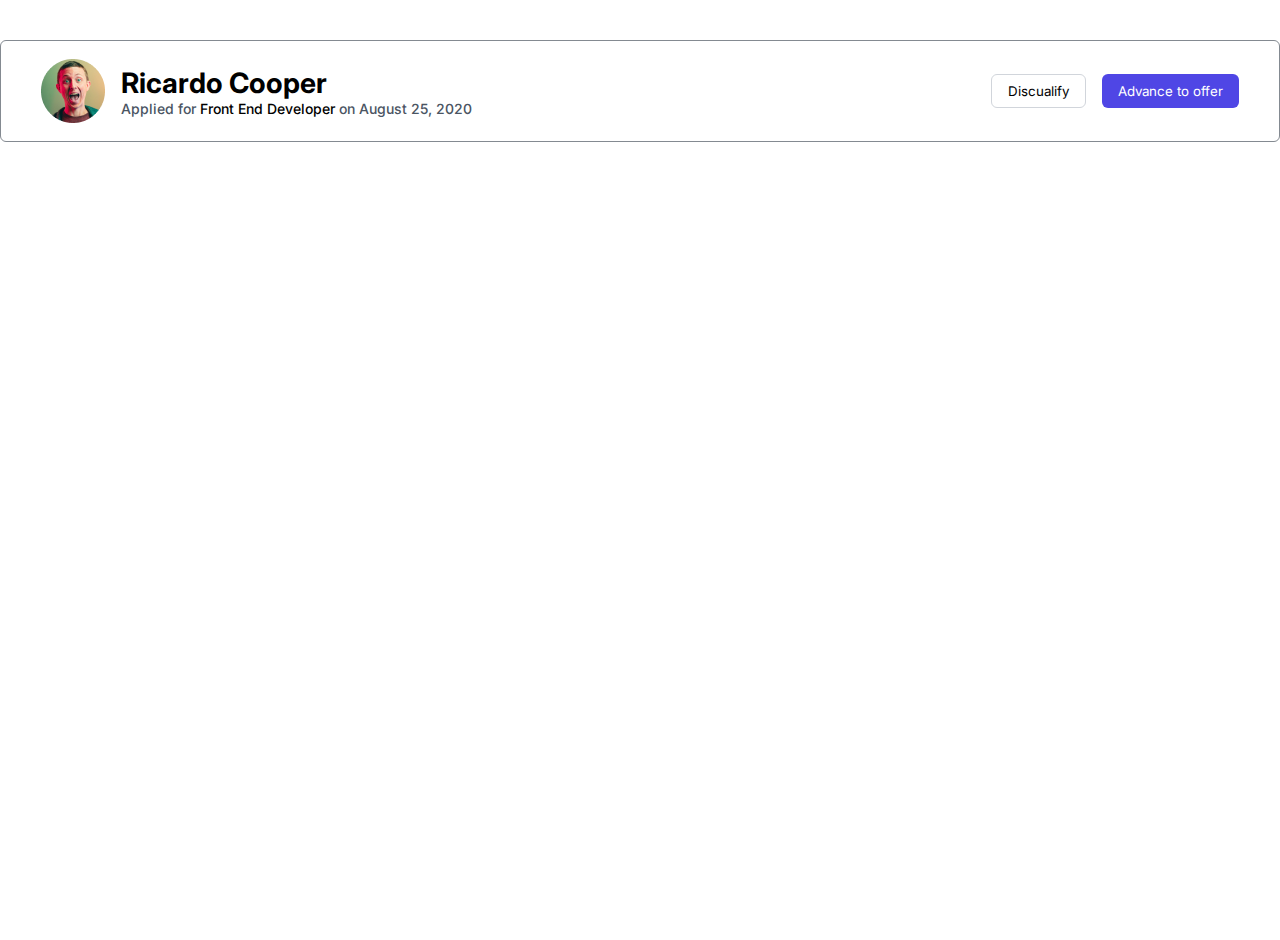
<file: Responsive/index.html>
<!DOCTYPE html>
<html lang="en">

<head>
    <meta charset="UTF-8">
    <meta http-equiv="X-UA-Compatible" content="IE=edge">
    <meta name="viewport" content="width=device-width, initial-scale=1.0">
    <link rel="stylesheet" href="./style.css">
    <title>Document</title>
</head>

<body>
    <div class="container">
        <div class="profile">
            <div class="profile-left">
                <div class="profile-picture">
                    <img src="./assets/icon/Ellipse 1 (1).png" alt="profile profile-picture">
                </div>
                <div class="profile-info">
                    <h3>Ricardo Cooper</h3>
                    <p>Applied for <span> Front End
                            Developer </span> on August 25, 2020
                    </p>
                </div>
            </div>
            <div class="profile-right">
                <button class="btn light">Discualify</button>
                <button class="btn purple">Advance to offer</button>
            </div>
        </div>
    </div>
</body>

</html>
</file>
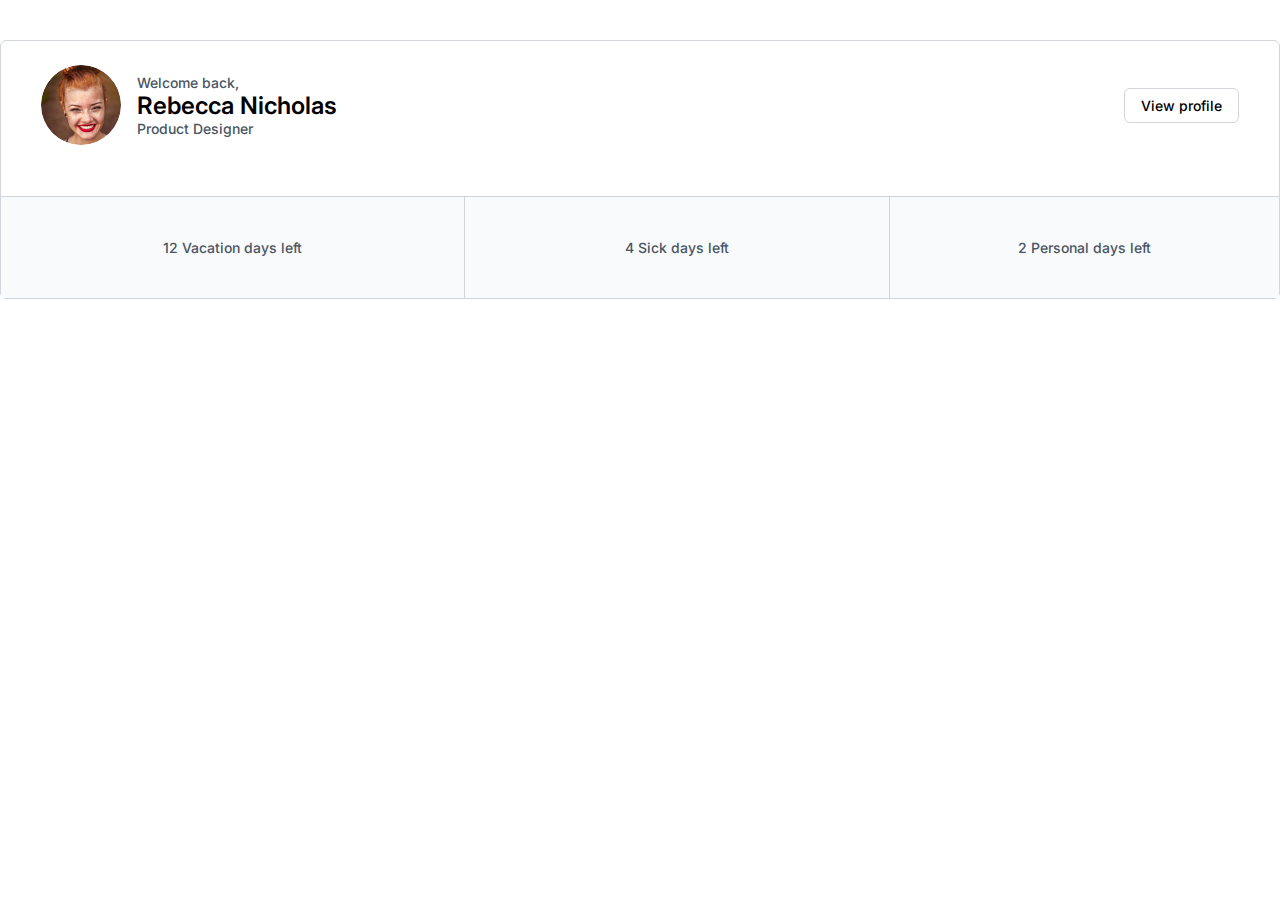
<file: Responsive2/index.html>
<!DOCTYPE html>
<html lang="en">
<head>
    <meta charset="UTF-8">
    <meta name="viewport" content="width=device-width, initial-scale=1.0">
    <link rel="stylesheet" href="./style.css">
    <title>Document</title>
</head>
<body>
    <div class="container second-container">
        <div class="second-container-upside">
            <div class="second-left-side">
                <div class="second-left-side-imgbox">
                    <img src="./assets/icon/image.png" alt="">
                </div>
                <div class="second-left-side-info">
                    <span>Welcome back,</span>
                    <h1>Rebecca Nicholas</h1>
                    <p>Product Designer</p>
                </div>
            </div>
            <div class="second-right-side">
                <button>View profile</button>
            </div>
        </div>
        <div class="second-flex-container">
            <div class="info info-first">12 Vacation days left</div>
            <div class="info info-second">4 Sick days left</div>
            <div class="info info-third">2 Personal days left</div>
        </div>
    </div>
</body>
</html>
</file>
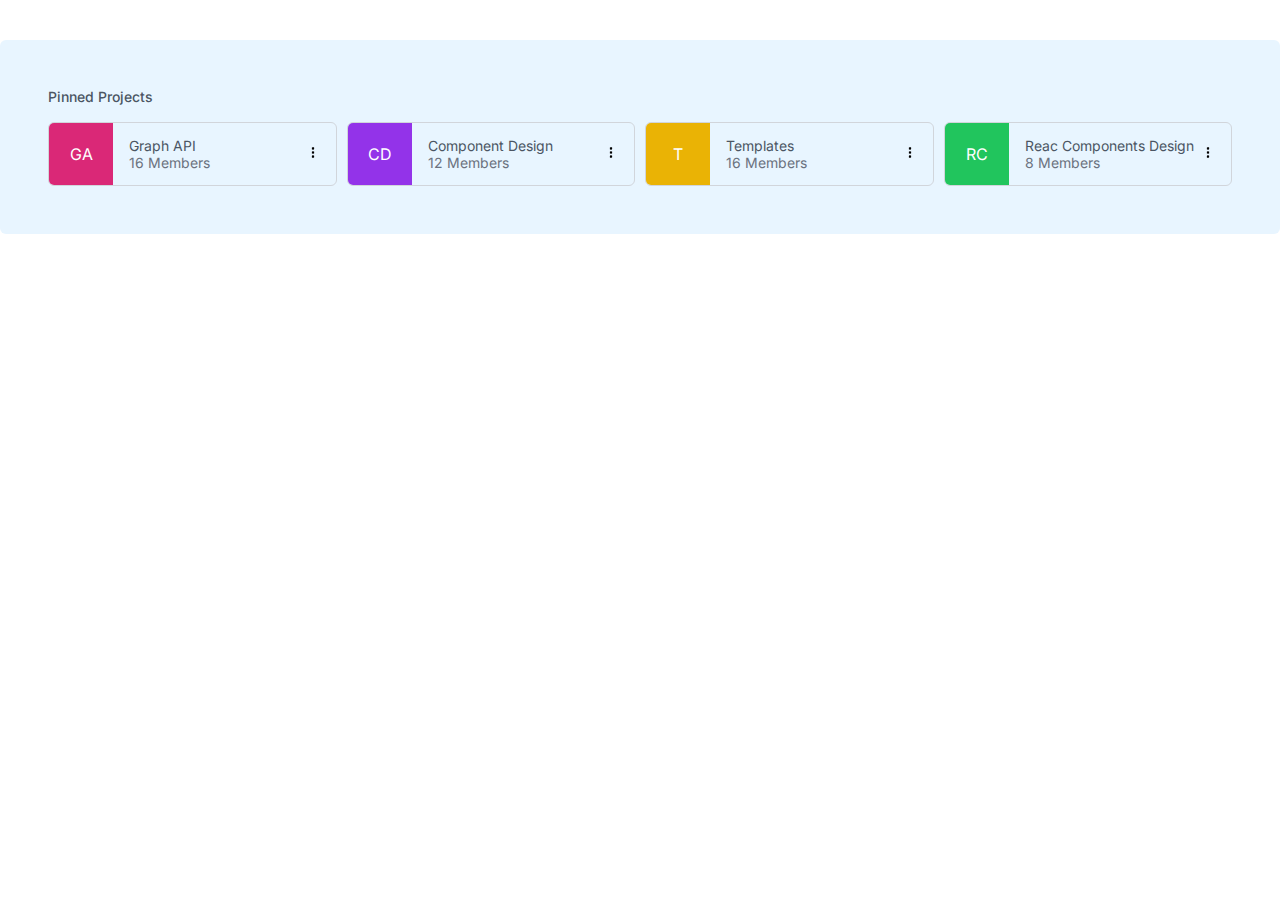
<file: Responsive3/index.html>
<!DOCTYPE html>
<html lang="en">
<head>
    <meta charset="UTF-8">
    <meta name="viewport" content="width=device-width, initial-scale=1.0">
    <link rel="stylesheet" href="./style.css">
    <title>Document</title>
</head>
<body>
    
    <div class="container">
        <h3 class="title">Pinned Projects</h3>
        <div class="card-container">

            <div class="card">
                <div class="card-info">
                    <div class="card-inital">
                        <span>GA</span>
                    </div>
                    <div class="card-description">
                        <h4 class="card-name">Graph API</h4>
                        <p>16 Members</p>
                    </div>
                </div>

                <div class="card-icon">
                    <img src="./assets/icon/Menu Vertical.png" alt="icon">
                </div>
            </div>

            <div class="Box-a">
                <div class="card-info">
                    <div class="card-inital">
                        <span>CD</span>
                    </div>
                    <div class="card-description">
                        <h4 class="card-name">Component Design</h4>
                        <p>12 Members</p>
                    </div>
                </div>

                <div class="card-icon">
                    <img src="./assets/icon/Menu Vertical.png" alt="icon">
                </div>
            </div>
            <div class="Box-b">
                <div class="card-info">
                    <div class="card-inital">
                        <span>T</span>
                    </div>
                    <div class="card-description">
                        <h4 class="card-name">Templates</h4>
                        <p>16 Members</p>
                    </div>
                </div>

                <div class="card-icon">
                    <img src="./assets/icon/Menu Vertical.png" alt="icon">
                </div>
            </div>
            <div class="Box-c">
                <div class="card-info">
                    <div class="card-inital">
                        <span>RC</span>
                    </div>
                    <div class="card-description">
                        <h4 class="card-name">Reac Components Design</h4>
                        <p>8 Members</p>
                    </div>
                </div>

                <div class="card-icon">
                    <img src="./assets/icon/Menu Vertical.png" alt="icon">
                </div>
            </div>
        </div>

    </div>


</body>
</html>
</file>
<file: Responsive/style.css>
@import url('https://fonts.googleapis.com/css2?family=Inter:wght@300;400;500;600;700;800;900&display=swap');

* {
    margin: 0;
    padding: 0;
    box-sizing: border-box;
}

html {
    font-family: "Inter", sans-serif;
}

body {
    border-color: salmon;
    min-height: 100vh;
}

.container {
    width: 1280px;
    margin: 0 auto;
}



.profile-info p {
    font-size: 14px;
    font-weight: 500;
    color: #4B5563;
    ;
}

.profile-info span {
    color: #000;
}

.profile-picture {
    height: 64px;
    width: 64px;
    border-radius: 50%;
    flex-shrink: 0;
}
.profile {
    margin-top: 40px;
    display: flex;
    justify-content: space-between;
    align-items: center;
    border: 1px solid #848a91;
    padding: 18px 40px;
    border-radius: 6px;
}

.profile-left {
    display: flex;
    align-items: center;
    gap: 16px;
}

.profile-info {
    font-size: 24px;
    font-weight: 600;
}

.profile-picture img {
    width: 100%;
    height: 100%;
    object-fit: cover;
}

.profile-right {
    display: flex;
    gap: 16px;
}

.btn {
    padding: 0.5rem 1rem;
    border: none;
    background: none;
    border-radius: 6px;
    font-family: inherit;
    cursor: pointer;
}

.light {
    border: 1px solid #d1d5db;
}

.purple {
    background-color: #4F46E5;
    color: #fff;
}

@media screen and (max-width: 428px) {
    .profile {
        padding: 18px 16px;
    }

    .profile-right {
        flex-direction: column;
        width: 100%;
    }

    .profile-picture img {
        height: 64px;
        width: 64px;
    }

    .profile-picture {
        flex-shrink: 0;
    }

    .btn {
        width: 100%;
    }
}

@media screen and (max-width:834px) {
    .container {
        width: calc(100% - 32px);
        margin: 0 auto;
    }

    .profile {
        margin-top: 16px;
        flex-direction: column;
        align-items: flex-start;
        gap: 18px;
    }


    .purple {
        order: -1;
    }
}
</file>
<file: Responsive2/style.css>
@import url('https://fonts.googleapis.com/css2?family=Inter:wght@300;400;500;600;700;800;900&display=swap');

*{
    margin: 0;
    padding: 0;
    box-sizing: border-box;
}

html {
    font-family: "Inter", sans-serif;
}

body{
    background-color: #fff;
    color: #4B5563;
    font-size: 14px;
    font-weight: 500;
}

.container{
    width: 1280px;
    margin: 0 auto;
}



.second-container .second-container-upside .second-left-side-info h1{
    color: #000;
    font-size: 24px;
    font-weight: 600;
}

.second-container .second-container-upside .second-right-side button{
    padding: 0.5rem 1rem;
    border-radius: 6px;
    border: 1px solid #D1D5DB;
    background-color: #FFF;
    font-family: inherit;
    font-size: 14px;
    font-weight: 500;
}

.second-container .second-left-side-imgbox{
    width: 80px;
    height: 80px;
    border-radius: 50%;
    overflow: hidden;
}

.second-container .second-left-side-imgbox img{
    width: 100%;
    height: auto;
}

.second-container .second-flex-container{
    display: flex;
    background-color: #F9FAFB;
    margin-top: 27px;
   
    border-top: 1px solid #D1D5DB;
}

.second-container .second-flex-container .info{
    padding-top: 42px;
    padding-bottom: 42px;
    text-align: center;
}
.second-container{
    margin-top: 40px;
    border-radius: 6px;
    border: 1px solid #D1D5DB;
    background-color: #FFF;
    
}

.second-container .second-container-upside{
    padding: 24px 40px;
    align-items: center;
    display: flex;
    justify-content: space-between;
}

.second-container .second-container-upside .second-left-side{
    display: flex;
    align-items: center;
    gap: 16px;
}

.second-left-side-info{
    gap: 5px;
}

.info-first{
    width: 465px;
}

.info-second{
    width: 425px;
}

.info-third{
    width: 390px;
}

.second-container .second-flex-container .info-first,.info-second{
    border-right: 1px solid #D1D5DB;
}

@media screen and (max-width: 834px) {
    .second-container{
        width: 94%
    }

    .second-flex-container{
        grid-template-columns: repeat(3, 1fr);
    }

    .info-first{
        width: 290px;
    }

    .info-second{
        width: 265px;
    }

    .info-third{
        width: 240px;
    }
}

@media screen and (max-width:428px) {
    .second-container{
        width: 94%
       
    }

    .second-container-upside{
        flex-direction: column;
        align-items: center;
        gap: 16px;
    }

    .second-left-side{
        flex-direction: column;
        text-align: center;
        gap: 5px;
    }

    .second-flex-container{
        flex-direction: column;
        width: 100%;
    }

    .info{
        width: 100%;
    }

    .info-first,.info-second{
        border-bottom: 1px solid #D1D5DB;
        border-right: none;
    }
}
</file>
<file: Responsive3/style.css>
@import url('https://fonts.googleapis.com/css2?family=Inter:wght@300;400;500;600;700;800&family=Montserrat:ital,wght@0,300;0,400;0,500;0,600;0,700;0,800;0,900;1,300;1,400;1,500;1,600;1,700;1,800;1,900&family=Poppins:ital,wght@0,400;0,500;0,600;0,700;0,800;0,900;1,300;1,400;1,500;1,700;1,800;1,900&display=swap');

*{
 margin: 0;
 padding: 0;
 box-sizing: border-box;
}
html{
  font-family: "Inter", sans-serif;
}

.body{

    min-height: 100vh; 
}

.container{
    width: calc(100%-32px);
    background: #e8f5ff;
    margin: 0 auto;
    margin:40px auto 0;
    border-radius: 6px;
    padding: 1.5rem;
}

.title{
  font-size: 14px;
  font-weight: 500;
  color: #4B5563;
  margin-bottom: 17px;

}

.card{
  display: flex;
  align-items: center;
  justify-content: space-between;
  border:1px solid #D1D5DB;
  border-radius: 6px;
  overflow: hidden;
  padding-right: 16px;
}

.card-container{
  display: grid;
  grid-template-rows: repeat(4,64px);
  gap: 10px;
}

.card .card-inital{
  width: 64px;
  height: 64px;
  background-color: #DA2877;
  color: white;
  text-align: center;
  display: flex;
  align-items: center;
  justify-content: center;
  }

  .card-info{
    display: flex;
    align-items: center;
  }

.card-description{
  padding-left: 16px;
}

.card-description h4{
  font-size: 14px;
  font-weight: 400;
  color: #4B5563;
}
.card-description p{
  font-size: 14px;
  font-weight: 400;
  color: #6B7280;
}


.Box-a{
  display: flex;
  align-items: center;
  justify-content: space-between;
  border:1px solid #D1D5DB;
  border-radius: 6px;
  overflow: hidden;
  padding-right: 16px;
}
.Box-a .card-inital{
  width: 64px;
  height: 64px;
  background-color: #9333E9;
  color: white;
  text-align: center;
  display: flex;
  align-items: center;
  justify-content: center;
  }

  .Box-b{
    display: flex;
    align-items: center;
    justify-content: space-between;
    border:1px solid #D1D5DB;
    border-radius: 6px;
    overflow: hidden;
    padding-right: 16px;
  }
  .Box-b .card-inital{
    width: 64px;
    height: 64px;
    background-color: #EAB305;
    color: white;
    text-align: center;
    display: flex;
    align-items: center;
    justify-content: center;
    }

    .Box-c{
      display: flex;
      align-items: center;
      justify-content: space-between;
      border:1px solid #D1D5DB;
      border-radius: 6px;
      overflow: hidden;
      padding-right: 16px;
    }
    .Box-c .card-inital{
      width: 64px;
      height: 64px;
      background-color: #21C55D;
      color: white;
      text-align: center;
      display: flex;
      align-items: center;
      justify-content: center;
      }
      @media screen and (min-width: 834px){
        .container{
          padding: 48px 24px;
        }
        .card-container{
          display: grid;
          grid-template-columns: repeat(2,1fr);
          grid-template-rows: repeat(2,64);
          
        
        }
      }
      @media screen and (min-width: 1200px){
        .container{
          padding: 48px 48px;
        }
        .card-container{
          grid-template-columns: repeat(4, 1fr);
          grid-template-rows: 64px;

        }
      }
</file>
